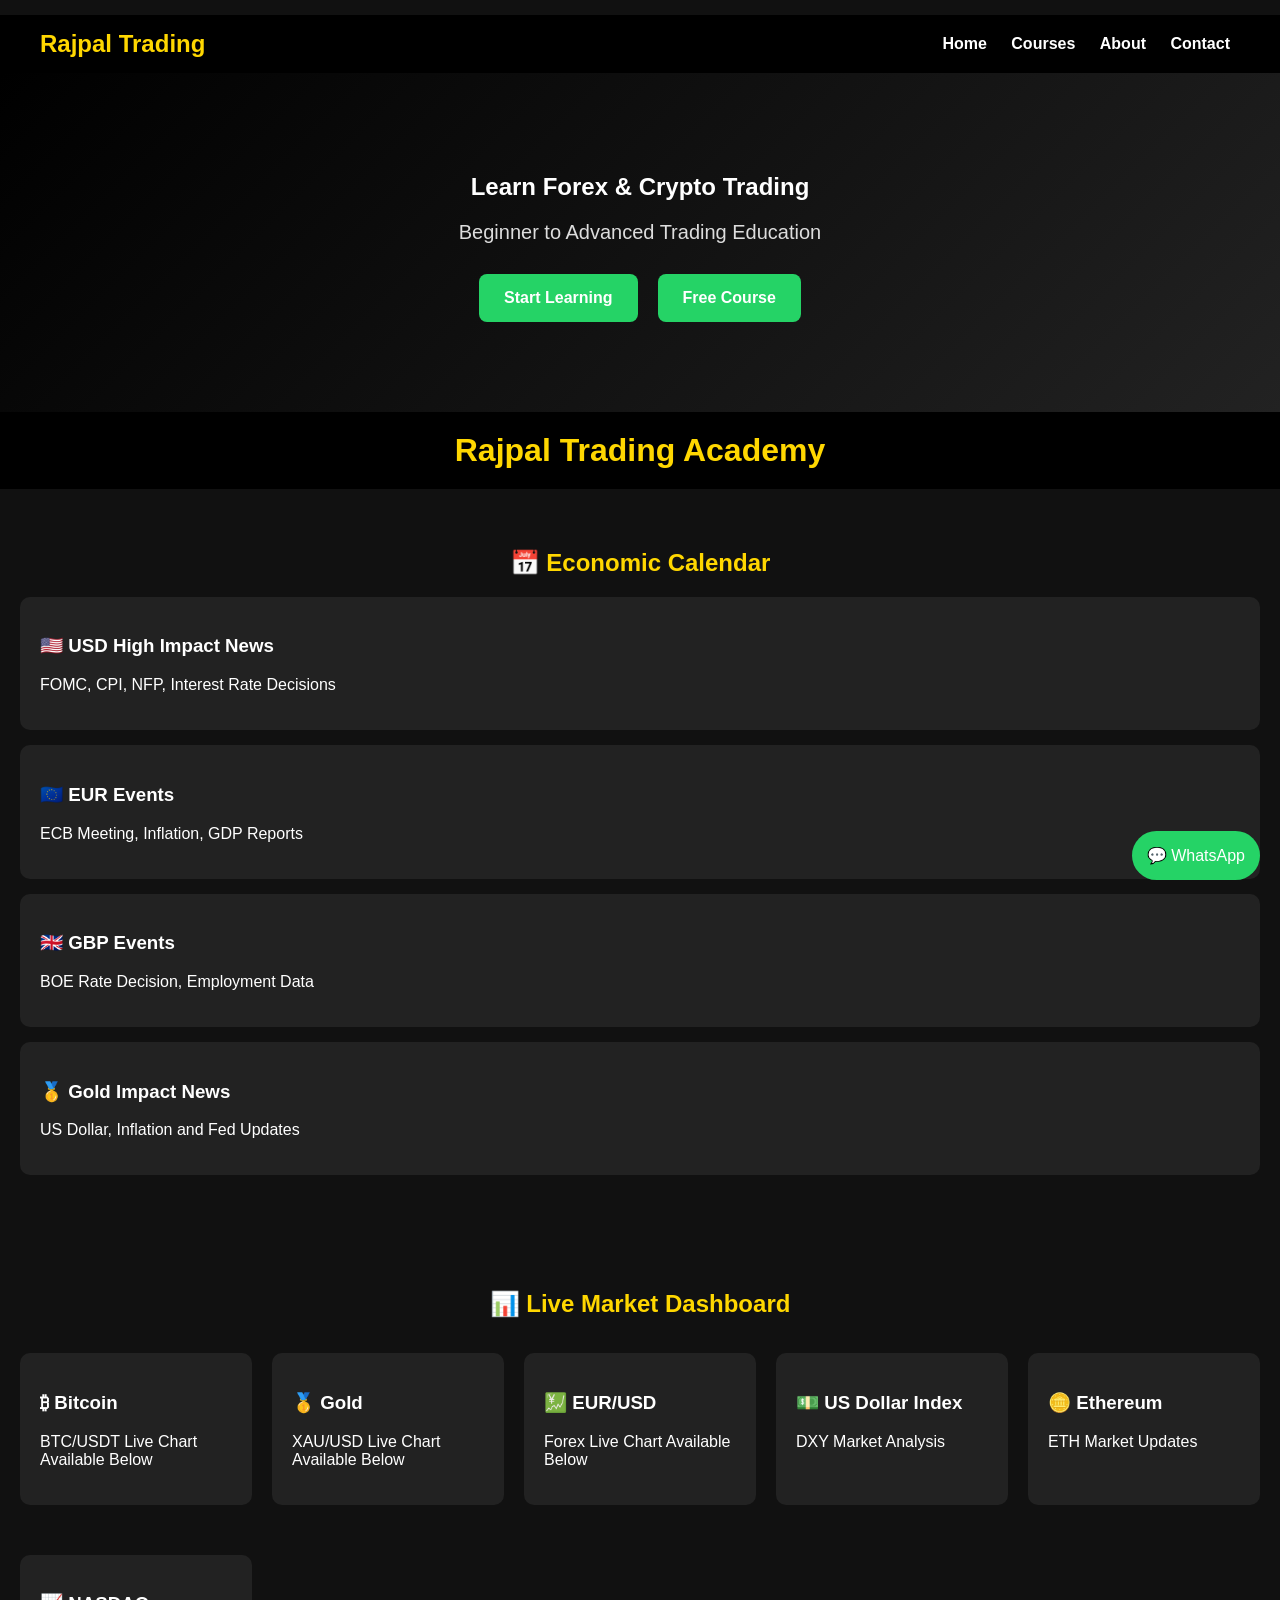
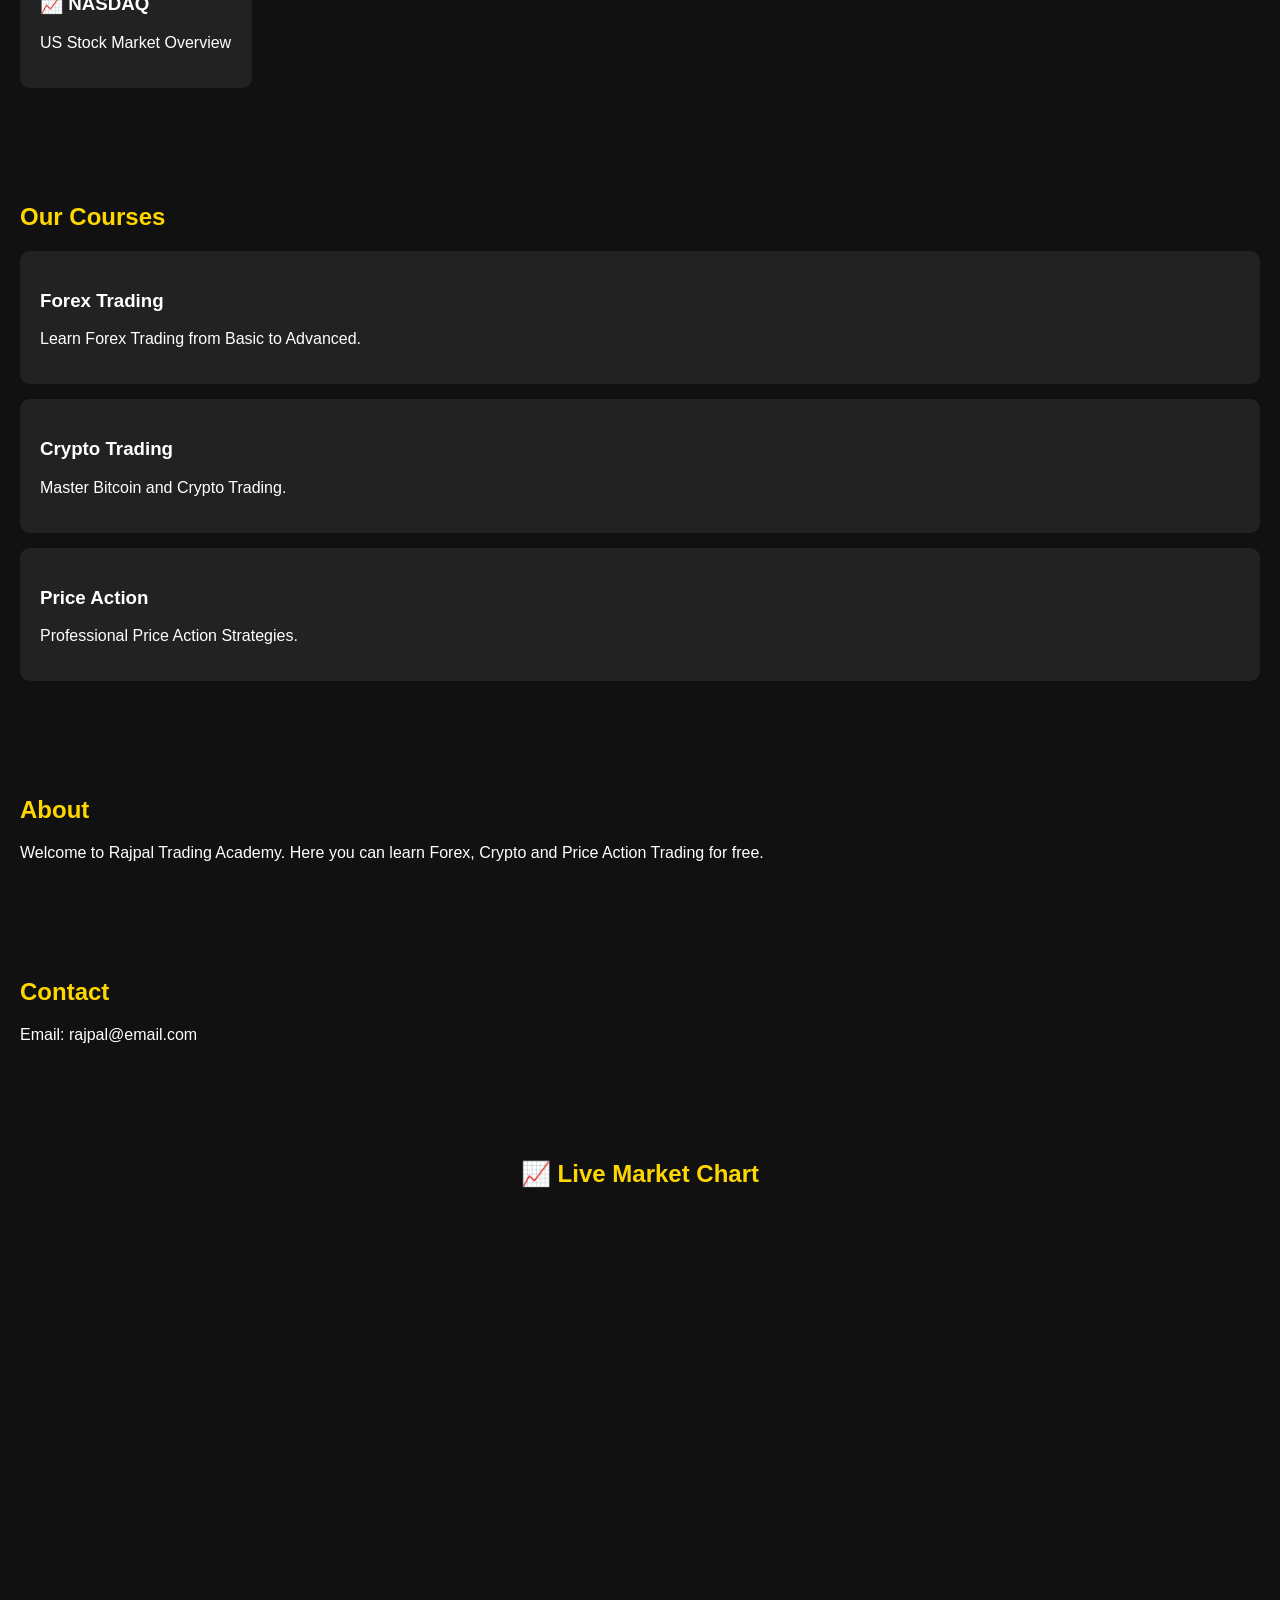
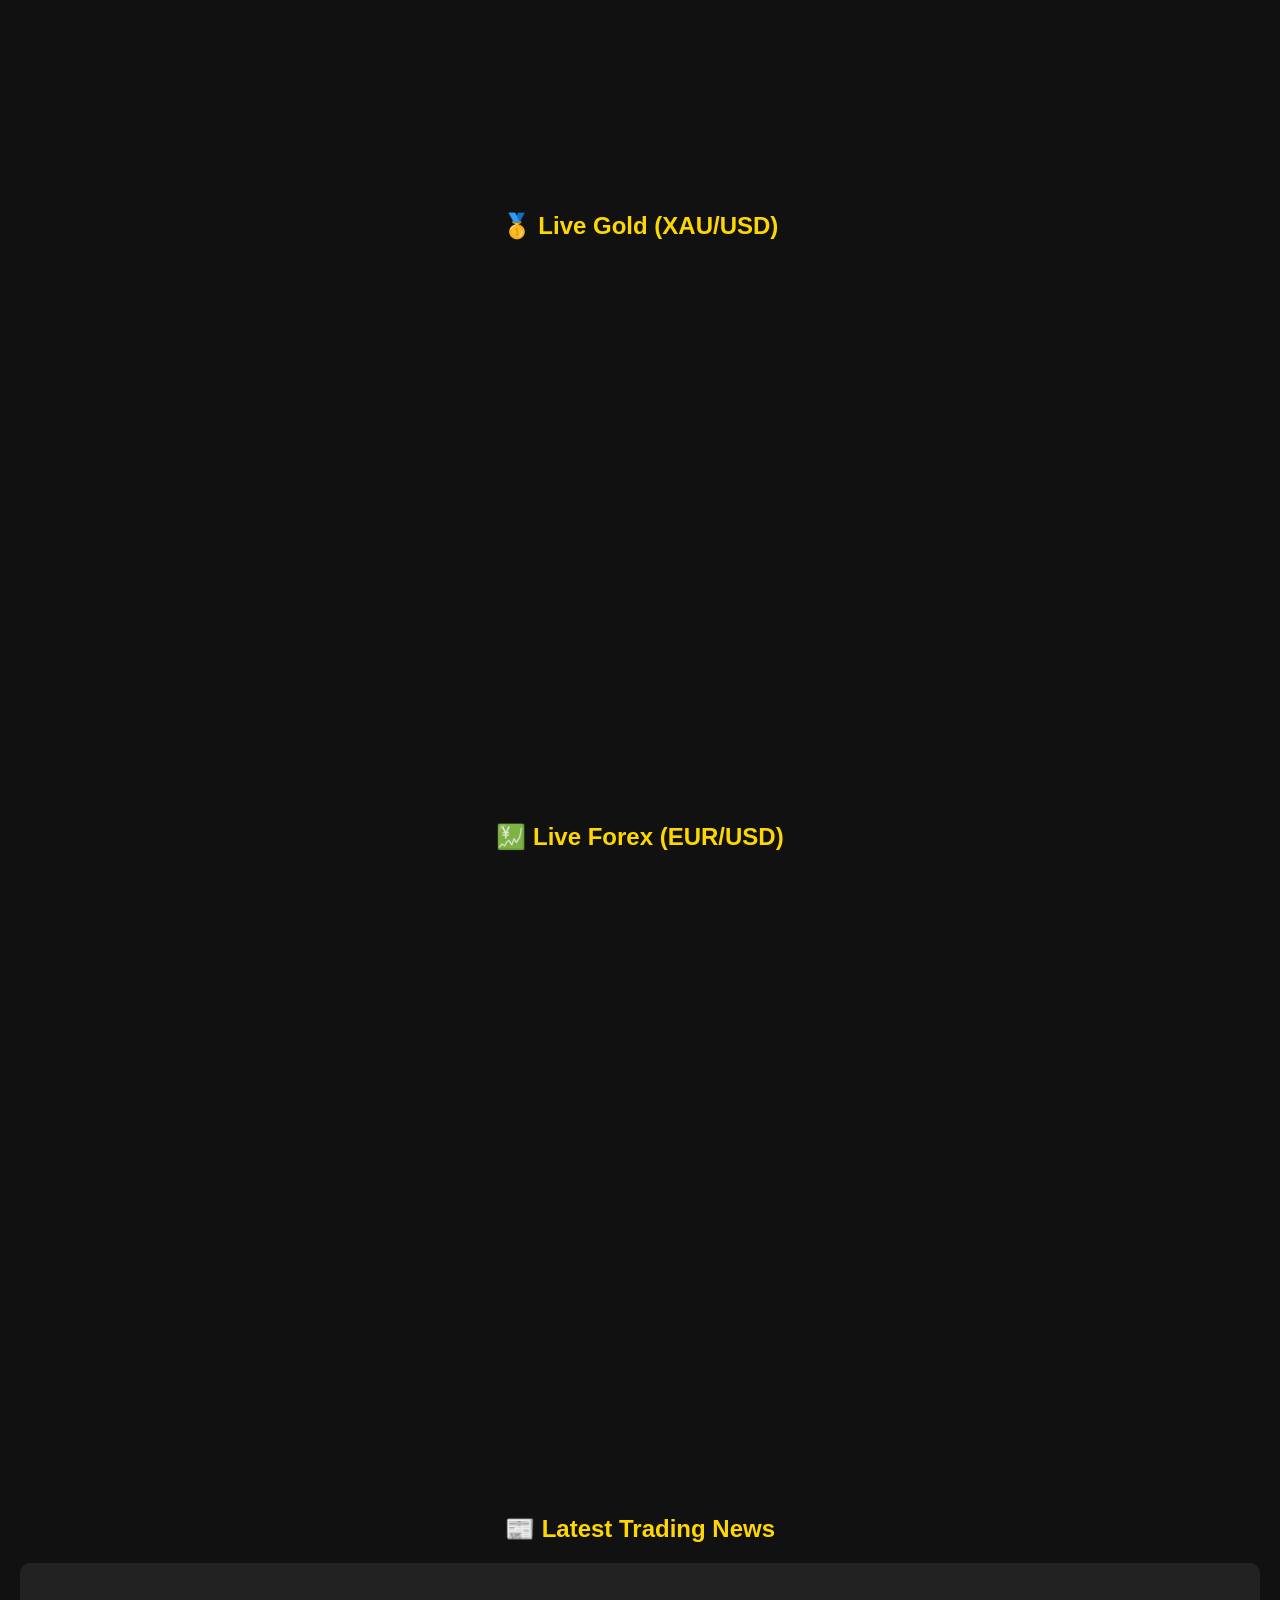
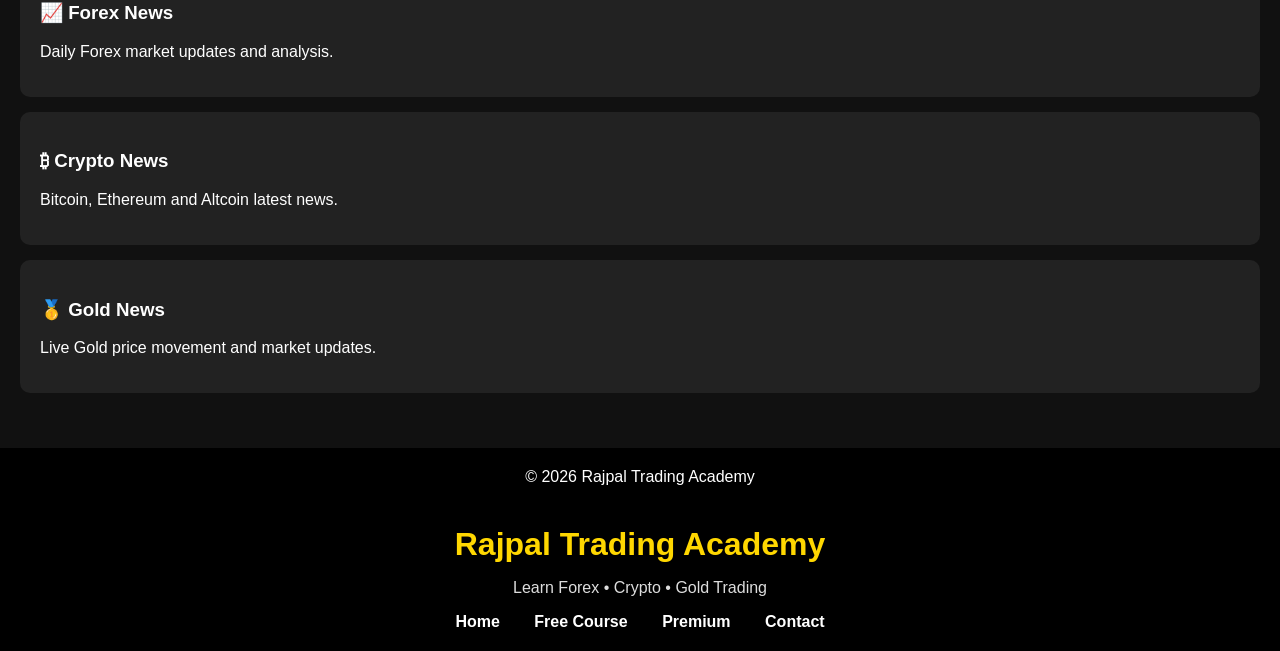
<file: index.html>
<!DOCTYPE html>
<html lang="en">
<head>
<meta charset="UTF-8">
<meta name="viewport" content="width=device-width, initial-scale=1.0">
<title>Rajpal Trading Academy</title>

<link rel="stylesheet" href="style.css">

</head>

<body><nav style="background:#000;padding:15px;position:sticky;top:0;z-index:1000;">
<div style="display:flex;justify-content:space-between;align-items:center;max-width:1200px;margin:auto;">
<h2 style="color:gold;margin:0;">Rajpal Trading</h2>
<div>
<a href="#home" style="color:white;text-decoration:none;margin:10px;">Home</a>
<a href="#courses" style="color:white;text-decoration:none;margin:10px;">Courses</a>
<a href="#about" style="color:white;text-decoration:none;margin:10px;">About</a>
<a href="#contact" style="color:white;text-decoration:none;margin:10px;">Contact</a>
</div>
</div>
</nav>
<section class="hero">
<h2>Learn Forex & Crypto Trading</h2>
<p>Beginner to Advanced Trading Education</p>

<a class="btn" href="#courses">Start Learning</a><a class="btn" href="free-course.html">Free Course</a>

</section>
<header>
<h1>Rajpal Trading Academy</h1>
</header>

<section class="section">

<h2 style="color:gold;text-align:center;">📅 Economic Calendar</h2>

<div class="card">
<h3>🇺🇸 USD High Impact News</h3>
<p>FOMC, CPI, NFP, Interest Rate Decisions</p>
</div>

<div class="card">
<h3>🇪🇺 EUR Events</h3>
<p>ECB Meeting, Inflation, GDP Reports</p>
</div>

<div class="card">
<h3>🇬🇧 GBP Events</h3>
<p>BOE Rate Decision, Employment Data</p>
</div>

<div class="card">
<h3>🥇 Gold Impact News</h3>
<p>US Dollar, Inflation and Fed Updates</p>
</div>

</section>
<section class="section">

<h2 style="text-align:center;color:gold;">📊 Live Market Dashboard</h2>

<div style="display:grid;grid-template-columns:repeat(auto-fit,minmax(220px,1fr));gap:20px;">

<div class="card">
<h3>₿ Bitcoin</h3>
<p>BTC/USDT Live Chart Available Below</p>
</div>

<div class="card">
<h3>🥇 Gold</h3>
<p>XAU/USD Live Chart Available Below</p>
</div>

<div class="card">
<h3>💹 EUR/USD</h3>
<p>Forex Live Chart Available Below</p>
</div>

<div class="card">
<h3>💵 US Dollar Index</h3>
<p>DXY Market Analysis</p>
</div>

<div class="card">
<h3>🪙 Ethereum</h3>
<p>ETH Market Updates</p>
</div>

<div class="card">
<h3>📈 NASDAQ</h3>
<p>US Stock Market Overview</p>
</div>

</div>

</section>
<section id="courses" class="section">

<h2 style="color:gold;">Our Courses</h2>

<div class="card">
<h3>Forex Trading</h3>
<p>Learn Forex Trading from Basic to Advanced.</p>
</div>

<div class="card">
<h3>Crypto Trading</h3>
<p>Master Bitcoin and Crypto Trading.</p>
</div>

<div class="card">
<h3>Price Action</h3>
<p>Professional Price Action Strategies.</p>
</div>

</section>

<section class="section">

<h2 style="color:gold;">About</h2>

<p>
Welcome to Rajpal Trading Academy.
Here you can learn Forex, Crypto and Price Action Trading for free.
</p>

</section>

<section class="section">

<h2 style="color:gold;">Contact</h2>

<p>Email: rajpal@email.com</p>

</section>
<section class="section">
<h2 style="color:gold;text-align:center;">📈 Live Market Chart</h2>

<div class="tradingview-widget-container">
  <iframe
    src="https://s.tradingview.com/widgetembed/?symbol=BINANCE:BTCUSDT&interval=60&theme=dark&style=1&locale=en"
    width="100%"
    height="500"
    frameborder="0">
  </iframe>
</div>
</section><section class="section">
<h2 style="color:gold;text-align:center;">🥇 Live Gold (XAU/USD)</h2>

<iframe
src="https://s.tradingview.com/widgetembed/?symbol=OANDA:XAUUSD&interval=60&theme=dark&style=1"
width="100%"
height="500"
frameborder="0">
</iframe><section class="section">
<h2 style="color:gold;text-align:center;">💹 Live Forex (EUR/USD)</h2>

<iframe
src="https://s.tradingview.com/widgetembed/?symbol=FX:EURUSD&interval=60&theme=dark&style=1"
width="100%"
height="500"
frameborder="0">
</iframe>

</section>

</section><section class="section">
<h2 style="color:gold;text-align:center;">📰 Latest Trading News</h2>

<div class="card">
<h3>📈 Forex News</h3>
<p>Daily Forex market updates and analysis.</p>
</div>

<div class="card">
<h3>₿ Crypto News</h3>
<p>Bitcoin, Ethereum and Altcoin latest news.</p>
</div>

<div class="card">
<h3>🥇 Gold News</h3>
<p>Live Gold price movement and market updates.</p>
</div>

</section>
<footer>

© 2026 Rajpal Trading Academy

</footer>
<a href="https://wa.me/919570717854?text=Hello%20Rajpal%2C%20I%20want%20to%20learn%20trading."
   target="_blank"
   class="whatsapp-btn">
💬 WhatsApp
</a>
</body><header>
    <h1>Rajpal Trading Academy</h1>
    <p>Learn Forex • Crypto • Gold Trading</p>

    <nav>
        <a href="index.html">Home</a>
        <a href="free-course.html">Free Course</a>
        <a href="premium.html">Premium</a>
        <a href="contact.html">Contact</a>
    </nav>
</header>
</html>
</file>
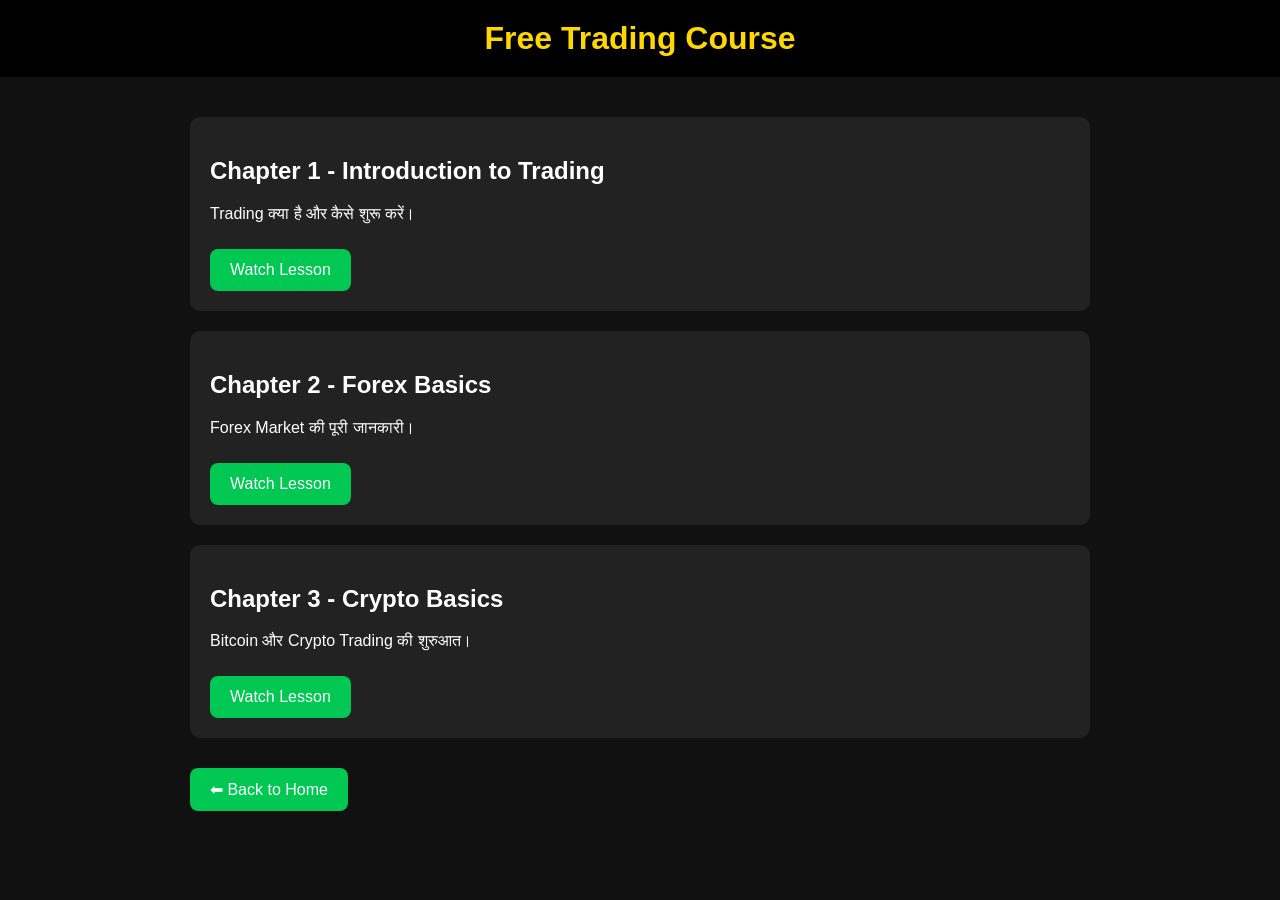
<file: free-course.html>
<!DOCTYPE html>
<html lang="en">
<head>
<meta charset="UTF-8">
<meta name="viewport" content="width=device-width, initial-scale=1.0">
<title>Free Course - Rajpal Trading Academy</title>
<style>
body{
font-family:Arial,sans-serif;
background:#111;
color:white;
margin:0;
}
header{
background:#000;
padding:20px;
text-align:center;
}
header h1{
color:gold;
margin:0;
}
.container{
padding:20px;
max-width:900px;
margin:auto;
}
.card{
background:#222;
padding:20px;
margin:20px 0;
border-radius:10px;
}
a.button{
display:inline-block;
background:#00c853;
color:white;
padding:12px 20px;
text-decoration:none;
border-radius:8px;
margin-top:10px;
}
</style>
</head>
<body>

<header>
<h1>Free Trading Course</h1>
</header>

<div class="container">

<div class="card">
<h2>Chapter 1 - Introduction to Trading</h2>
<p>Trading क्या है और कैसे शुरू करें।</p>
<a class="button" href="#">Watch Lesson</a>
</div>

<div class="card">
<h2>Chapter 2 - Forex Basics</h2>
<p>Forex Market की पूरी जानकारी।</p>
<a class="button" href="#">Watch Lesson</a>
</div>

<div class="card">
<h2>Chapter 3 - Crypto Basics</h2>
<p>Bitcoin और Crypto Trading की शुरुआत।</p>
<a class="button" href="#">Watch Lesson</a>
</div>

<a class="button" href="index.html">⬅ Back to Home</a>

</div>

</body>
</html>
</file>
<file: style.css>
body{
    margin:0;
    font-family:Arial,sans-serif;
    background:#111;
    color:white;
}

header{
    background:#000;
    padding:20px;
    text-align:center;
}

header h1{
    color:gold;
}

.section{
    padding:40px 20px;
}

.card{
    background:#222;
    border-radius:10px;
    padding:20px;
    margin:15px 0;
}

.btn{
    display:inline-block;
    background:#25D366;
    color:white;
    padding:12px 20px;
    border-radius:8px;
    text-decoration:none;
}

footer{
    background:#000;
    padding:20px;
    text-align:center;
}

.whatsapp-btn{
    position:fixed;
    right:20px;
    bottom:20px;
    background:#25D366;
    color:white;
    padding:15px;
    border-radius:50px;
    text-decoration:none;
}
header{
    background:#000;
    text-align:center;
    padding:20px;
}

header h1{
    color:gold;
    margin:0;
}

header p{
    color:#ddd;
}

nav{
    margin-top:15px;
}

nav a{
    color:white;
    text-decoration:none;
    margin:0 15px;
    font-weight:bold;
}

nav a:hover{
    color:gold;
}
.hero{
    text-align:center;
    padding:80px 20px;
    background:linear-gradient(135deg,#000,#222);
}

.hero h1{
    font-size:40px;
    color:gold;
}

.hero p{
    font-size:20px;
    color:#ddd;
    margin:20px 0;
}

.btn{
    display:inline-block;
    margin:10px;
    padding:15px 25px;
    background:#25D366;
    color:white;
    text-decoration:none;
    border-radius:8px;
    font-weight:bold;
}
/* Mobile Responsive */
@media (max-width: 768px) {

  body {
    overflow-x: hidden;
  }

  .container {
    width: 100%;
    padding: 15px;
  }

  nav {
    flex-direction: column;
    gap: 10px;
  }

  h1 {
    font-size: 28px;
  }

  h2 {
    font-size: 22px;
  }

  .card, .box {
    width: 100%;
    margin-bottom: 15px;
  }

  iframe, .chart {
    width: 100% !important;
    height: 400px !important;
  }

  button {
    width: 100%;
  }

  img {
    max-width: 100%;
    height: auto;
  }
}
</file>
